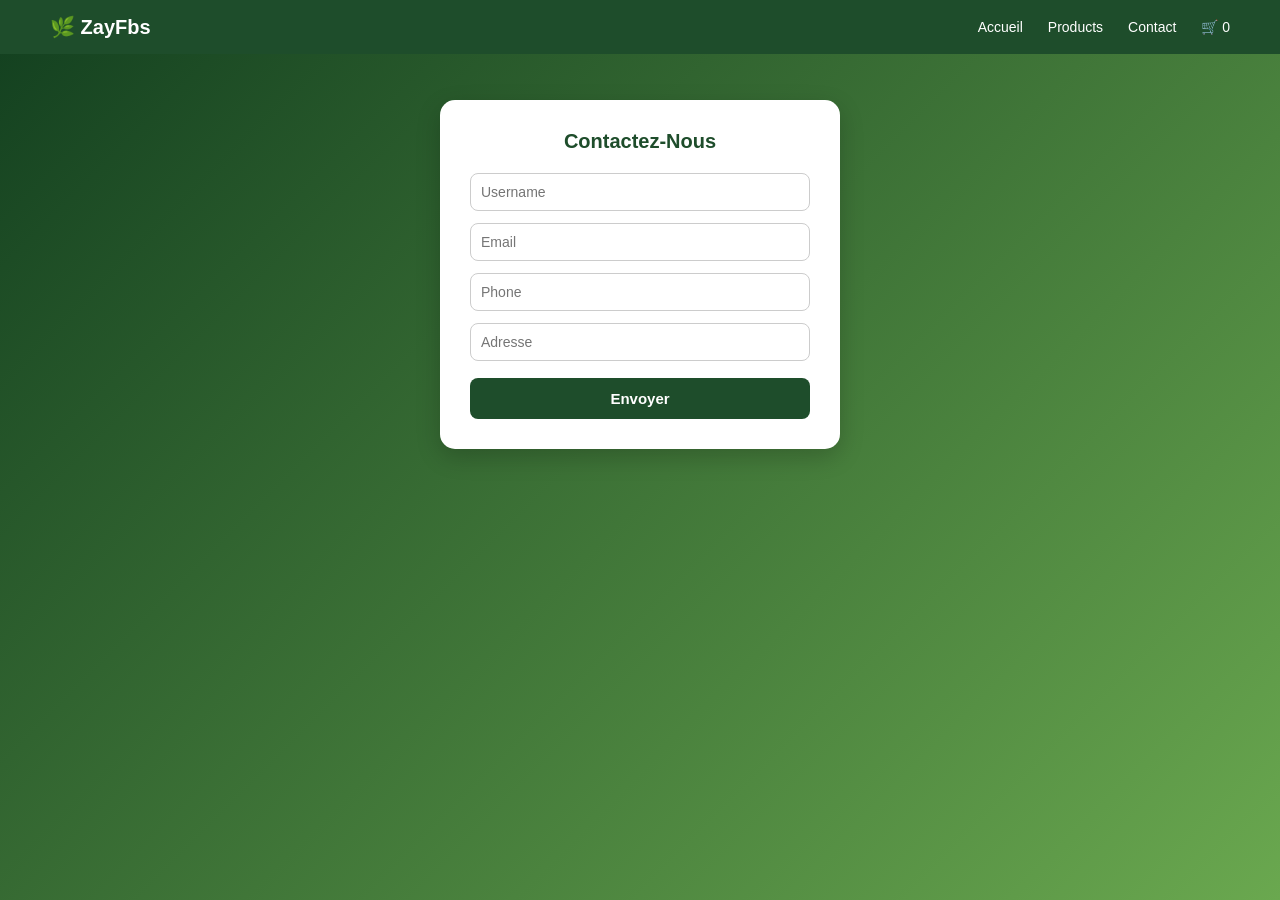
<file: admine.html>
<!DOCTYPE html>
<html lang="en">
<head>
  <meta charset="UTF-8">
  <meta name="viewport" content="width=device-width, initial-scale=1.0">
  <title>Zay-Fbs - Contact</title>
  <link rel="stylesheet" href="./css/styleadmine.css">
</head>
<body>
  <header class="nav">
    <div class="logo">🌿 ZayFbs</div>
    <ul class="nav-links">
      <li><a href="index.html">Accueil</a></li>
      <li><a href="nos produit.html">Products</a></li>
      <li><a href="admine.html">Contact</a></li>
      <li><a href="panier.html">🛒 <span id="count">0</span></a></li>
    </ul>
  </header>

  <section class="hero admin-hero">
    <h1>Contactez-Nous</h1>
    <input type="text" placeholder="Username">
    <input type="email" placeholder="Email">
    <input type="tel" placeholder="Phone">
    <input type="text" placeholder="Adresse">
    <button class="btn" id="btn">Envoyer</button>
  </section>

  <script src="script.js"></script>
</body>
</html>
</file>
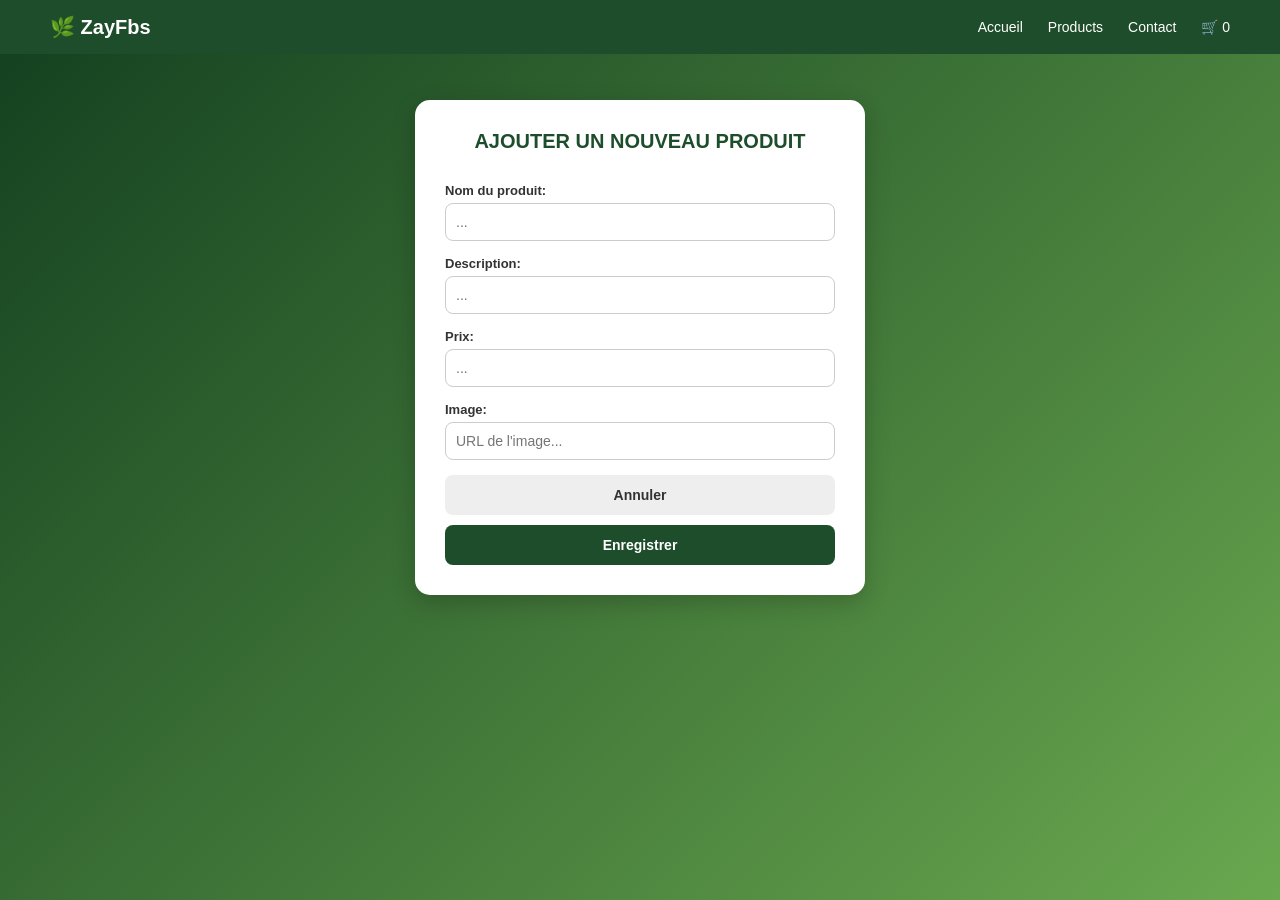
<file: nouveau produit.html>
<!DOCTYPE html>
<html lang="en">
<head>
  <meta charset="UTF-8">
  <meta name="viewport" content="width=device-width, initial-scale=1.0">
  <title>Zay-Fbs - Nouveau Produit</title>
  <link rel="stylesheet" href="./css/stylenouveau.css">
</head>
<body>
  <header class="nav">
    <div class="logo">🌿 ZayFbs</div>
    <ul class="nav-links">
      <li><a href="index.html">Accueil</a></li>
      <li><a href="nos produit.html">Products</a></li>
      <li><a href="admine.html">Contact</a></li>
      <li><a href="panier.html">🛒 <span id="count">0</span></a></li>
    </ul>
  </header>

  <section class="hero product-form-hero">
    <h1>AJOUTER UN NOUVEAU PRODUIT</h1>
    <h3>Nom du produit:</h3>
    <input type="text" id="produitNom" placeholder="...">
    <h3>Description:</h3>
    <input type="text" id="produitDesc" placeholder="...">
    <h3>Prix:</h3>
    <input type="number" id="produitPrix" placeholder="...">
    <h3>Image:</h3>
    <input type="text" id="produitImg" placeholder="URL de l'image...">
    <a href="nos produit.html" class="btn">Annuler</a>
    <button class="btn" id="btnEnregistrer">Enregistrer</button>
  </section>

  <script src="script.js"></script>
</body>
</html>
</file>
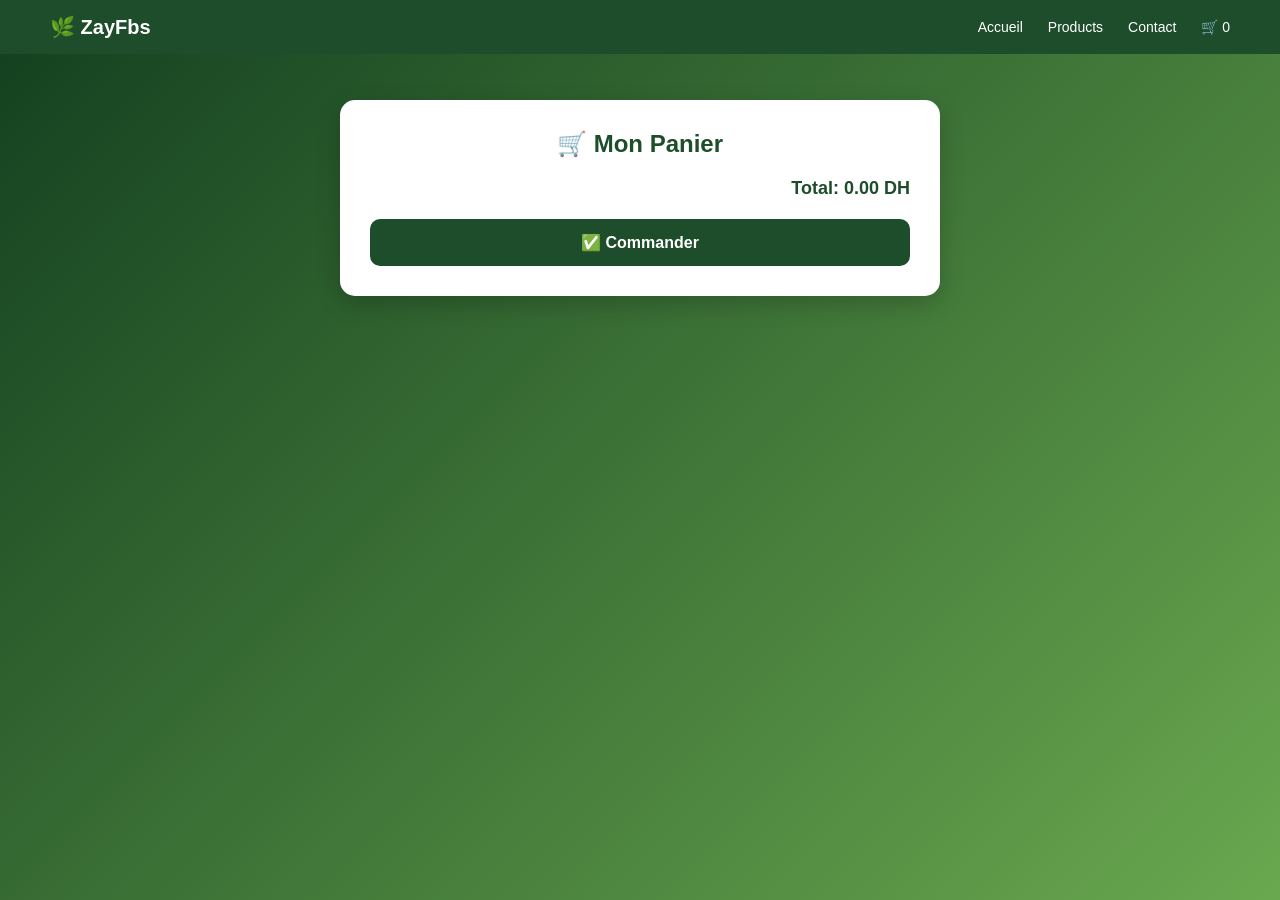
<file: panier.html>
<!DOCTYPE html>
<html lang="en">
<head>
  <meta charset="UTF-8">
  <meta name="viewport" content="width=device-width, initial-scale=1.0">
  <title>Zay-Fbs - Panier</title>
  <link rel="stylesheet" href="./css/panier.css">
</head>
<body>
  <nav class="nav">
    <div class="logo">🌿 ZayFbs</div>
    <ul class="nav-links">
      <li><a href="index.html">Accueil</a></li>
      <li><a href="nos produit.html">Products</a></li>
      <li><a href="admine.html">Contact</a></li>
      <li><a href="panier.html">🛒 <span id="count">0</span></a></li>
    </ul>
  </nav>

  <section class="panier">
    <h1>🛒 Mon Panier</h1>
    <div id="panierList"></div>
    <p>Total: <span id="total">0.00 DH</span></p>
    <button class="btn" id="commander">✅ Commander</button>
  </section>

  <script src="script.js"></script>
</body>
</html>
</file>
<file: css/styleadmine.css>
* {
  margin: 0;
  padding: 0;
  box-sizing: border-box;
}

body {
  font-family: Arial, sans-serif;
  background: linear-gradient(135deg, #123f1f, #6aa84f);
  min-height: 100vh;
  display: flex;
  flex-direction: column;
}

/* ===== NAV ===== */
.nav {
  position: fixed;
  top: 0;
  width: 100%;
  display: flex;
  justify-content: space-between;
  align-items: center;
  padding: 15px 50px;
  background: #1e4d2b;
  color: white;
  z-index: 1000;
}

.logo {
  font-weight: bold;
  font-size: 20px;
  color: white;
}

.nav-links {
  list-style: none;
  display: flex;
  gap: 25px;
}

.nav-links a {
  color: white;
  text-decoration: none;
  font-size: 14px;
  transition: 0.3s;
}

.nav-links a:hover {
  color: #6aa84f;
}

/* ===== FORM ===== */
.hero {
  margin: 100px auto 40px;
  width: 90%;
  max-width: 400px;
  background: white;
  border-radius: 15px;
  padding: 30px;
  box-shadow: 0 8px 25px rgba(0,0,0,0.2);
  display: flex;
  flex-direction: column;
  align-items: center;
}

.hero h1 {
  color: #1e4d2b;
  font-size: 20px;
  margin-bottom: 20px;
  text-align: center;
}

.hero input {
  width: 100%;
  padding: 10px;
  border: 1px solid #ccc;
  border-radius: 8px;
  outline: none;
  margin-bottom: 12px;
  font-size: 14px;
}

.hero input:focus {
  border-color: #1e4d2b;
}

.btn {
  width: 100%;
  padding: 12px;
  border: none;
  border-radius: 8px;
  background: #1e4d2b;
  color: white;
  font-weight: bold;
  cursor: pointer;
  margin-top: 5px;
  font-size: 15px;
  transition: 0.3s;
}

.btn:hover {
  background: #6aa84f;
}
</file>
<file: css/stylenouveau.css>
* {
  margin: 0;
  padding: 0;
  box-sizing: border-box;
}

body {
  font-family: Arial, sans-serif;
  background: linear-gradient(135deg, #123f1f, #6aa84f);
  min-height: 100vh;
  display: flex;
  flex-direction: column;
}

/* ===== NAV ===== */
.nav {
  position: fixed;
  top: 0;
  width: 100%;
  display: flex;
  justify-content: space-between;
  align-items: center;
  padding: 15px 50px;
  background: #1e4d2b;
  color: white;
  z-index: 1000;
}

.logo {
  font-weight: bold;
  font-size: 20px;
  color: white;
}

.nav-links {
  list-style: none;
  display: flex;
  gap: 25px;
}

.nav-links a {
  color: white;
  text-decoration: none;
  font-size: 14px;
  transition: 0.3s;
}

.nav-links a:hover {
  color: #6aa84f;
}

/* ===== FORM ===== */
.hero {
  margin: 100px auto 40px;
  width: 90%;
  max-width: 450px;
  background: white;
  border-radius: 15px;
  padding: 30px;
  box-shadow: 0 8px 25px rgba(0,0,0,0.2);
  display: flex;
  flex-direction: column;
}

.hero h1 {
  text-align: center;
  color: #1e4d2b;
  font-size: 20px;
  margin-bottom: 20px;
}

.hero h3 {
  font-size: 13px;
  margin: 10px 0 5px;
  color: #333;
}

.hero input {
  width: 100%;
  padding: 10px;
  border: 1px solid #ccc;
  border-radius: 8px;
  outline: none;
  margin-bottom: 5px;
  font-size: 14px;
}

.hero input:focus {
  border-color: #1e4d2b;
}

.btn {
  display: block;
  width: 100%;
  padding: 12px;
  border: none;
  border-radius: 8px;
  font-weight: bold;
  cursor: pointer;
  margin-top: 10px;
  text-align: center;
  text-decoration: none;
  font-size: 14px;
  transition: 0.3s;
}

#btnEnregistrer {
  background: #1e4d2b;
  color: white;
}

#btnEnregistrer:hover {
  background: #6aa84f;
}

a.btn {
  background: #eee;
  color: #333;
}

a.btn:hover {
  background: #ccc;
}
</file>
<file: css/panier.css>
* {
  margin: 0;
  padding: 0;
  box-sizing: border-box;
}

body {
  font-family: 'Poppins', Arial, sans-serif;
  background: linear-gradient(135deg, #123f1f, #6aa84f);
  min-height: 100vh;
  display: flex;
  flex-direction: column;
}

/* ===== NAV ===== */
.nav {
  position: fixed;
  top: 0;
  width: 100%;
  display: flex;
  justify-content: space-between;
  align-items: center;
  padding: 15px 50px;
  background: #1e4d2b;
  color: white;
  z-index: 1000;
}

.logo {
  font-weight: bold;
  font-size: 20px;
  color: white;
}

.nav-links {
  list-style: none;
  display: flex;
  gap: 25px;
}

.nav-links a {
  color: white;
  text-decoration: none;
  font-size: 14px;
  transition: 0.3s;
}

.nav-links a:hover {
  color: #6aa84f;
}

/* ===== PANIER ===== */
.panier {
  margin: 100px auto 40px;
  width: 90%;
  max-width: 600px;
  background: white;
  border-radius: 15px;
  padding: 30px;
  box-shadow: 0 8px 25px rgba(0,0,0,0.2);
}

.panier h1 {
  color: #1e4d2b;
  margin-bottom: 20px;
  text-align: center;
}

/* ===== ITEMS ===== */
.item {
  display: flex;
  justify-content: space-between;
  align-items: center;
  padding: 12px 0;
  border-bottom: 1px solid #eee;
}

.item p {
  font-size: 14px;
  color: #333;
}

.item button {
  background: #fdecea;
  color: #c0392b;
  border: none;
  padding: 6px 12px;
  border-radius: 6px;
  cursor: pointer;
  font-size: 13px;
  transition: 0.3s;
}

.item button:hover {
  background: #c0392b;
  color: white;
}

/* ===== TOTAL ===== */
.panier > p {
  margin-top: 20px;
  font-size: 18px;
  font-weight: bold;
  color: #1e4d2b;
  text-align: right;
}

/* ===== BTN COMMANDER ===== */
.btn {
  display: block;
  width: 100%;
  padding: 14px;
  margin-top: 20px;
  background: #1e4d2b;
  color: white;
  font-weight: bold;
  font-size: 16px;
  border: none;
  border-radius: 10px;
  cursor: pointer;
  transition: 0.3s;
  text-align: center;
}

.btn:hover {
  background: #6aa84f;
}
</file>
